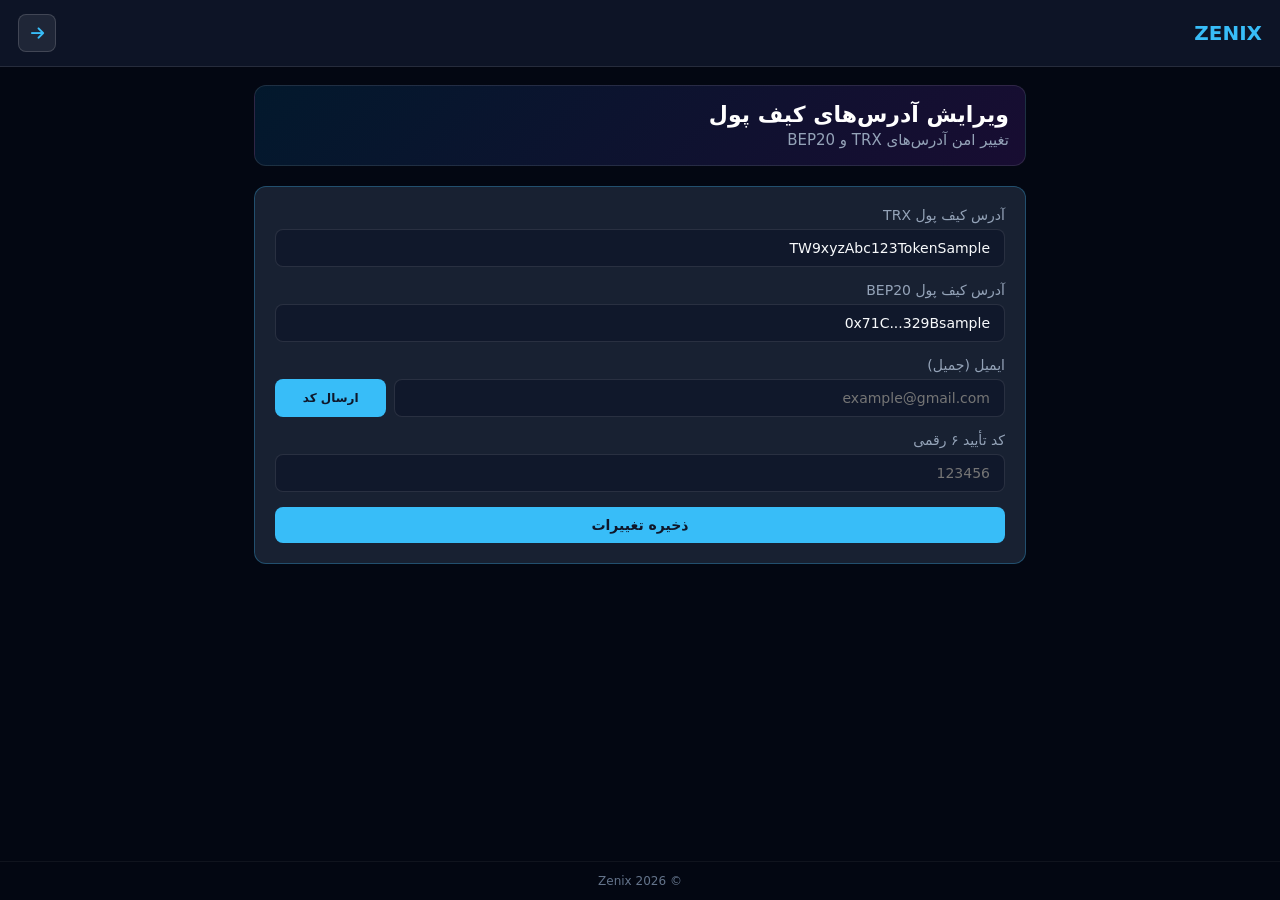
<file: edit-wallet.html>
<!DOCTYPE html>
<html lang="fa" dir="rtl">
<head>
<meta charset="UTF-8"><meta name="viewport" content="width=device-width,initial-scale=1.0">
<title>Zenix - ویرایش کیف پول</title>
<link rel="stylesheet" href="https://cdnjs.cloudflare.com/ajax/libs/font-awesome/6.4.0/css/all.min.css">
<link rel="stylesheet" href="style.css">
<style>
.card{background:rgba(30,41,59,0.8);border:1px solid rgba(56,189,248,0.3);border-radius:12px;padding:20px;margin-top:20px;}.fg{margin-bottom:15px;}.fl{display:block;font-size:14px;color:#94a3b8;margin-bottom:6px;}.fi{width:100%;padding:10px 14px;background:rgba(15,23,42,0.8);border:1px solid rgba(255,255,255,0.1);border-radius:8px;color:#f8fafc;font-size:14px;outline:none;}.fi:focus{border-color:#38bdf8;}.fi.error{border-color:#ef4444!important;}.err-msg{color:#ef4444;font-size:12px;margin-top:4px;display:none;}.success-msg{color:#22c55e;font-size:13px;margin-top:10px;display:none;text-align:center;font-weight:bold;}.bs{display:block;width:100%;background:#38bdf8;color:#0f172a;border:none;padding:10px;font-weight:bold;border-radius:8px;cursor:pointer;font-size:14px;text-align:center;}.bs:hover{background:#0ea5e9;}
</style>
</head>
<body>
<header>
<div class="logo"><h2>ZENIX</h2></div>
<div class="hr">
<a href="profile.html" class="lb"><i class="fas fa-arrow-right"></i></a>
</div>
</header>
<div class="c">
<div class="wel"><div><h1 style="font-size:22px;">ویرایش آدرس‌های کیف پول</h1><p style="font-size:15px;">تغییر امن آدرس‌های TRX و BEP20</p></div></div>
<div class="card">
<div class="fg"><label class="fl">آدرس کیف پول TRX</label><input type="text" class="fi" id="trx-in" value="TW9xyzAbc123TokenSample" placeholder="T..."><div class="err-msg" id="trx-err">آدرس TRX نامعتبر است</div></div>
<div class="fg"><label class="fl">آدرس کیف پول BEP20</label><input type="text" class="fi" id="bep-in" value="0x71C...329Bsample" placeholder="0x..."><div class="err-msg" id="bep-err">آدرس BEP20 نامعتبر است</div></div>
<div class="fg"><label class="fl">ایمیل (جمیل)</label>
<div style="display:flex;gap:8px;"><input type="email" class="fi" id="wal-email" placeholder="example@gmail.com"><button type="button" class="bs" style="width:130px;font-size:12px;white-space:nowrap;">ارسال کد</button></div>
<div class="err-msg" id="wal-email-err">ایمیل نامعتبر است</div></div>
<div class="fg"><label class="fl">کد تأیید ۶ رقمی</label><input type="text" class="fi" id="wal-code" maxlength="6" placeholder="123456"><div class="err-msg" id="wal-code-err">کد تأیید ۶ رقمی را وارد کنید</div></div>
<button type="button" class="bs" onclick="saveWalletForm(this)">ذخیره تغییرات</button>
<div class="success-msg" id="wallet-success">آدرس‌های کیف پول با موفقیت بروز شدند</div>
</div></div>
<footer><p>&copy; 2026 Zenix</p></footer>
<script src="script.js"></script>
<script>
function saveWalletForm(btn){const bd=btn.closest('.card'),trx=bd.querySelector('#trx-in'),bep=bd.querySelector('#bep-in'),email=bd.querySelector('#wal-email'),code=bd.querySelector('#wal-code'),success=bd.querySelector('#wallet-success');let err=false;if(!trx.value.trim()){trx.classList.add('error');bd.querySelector('#trx-err').style.display='block';err=true;}else{trx.classList.remove('error');bd.querySelector('#trx-err').style.display='none';}if(!bep.value.trim()){bep.classList.add('error');bd.querySelector('#bep-err').style.display='block';err=true;}else{bep.classList.remove('error');bd.querySelector('#bep-err').style.display='none';}if(!email.value.includes('@')){email.classList.add('error');bd.querySelector('#wal-email-err').style.display='block';err=true;}else{email.classList.remove('error');bd.querySelector('#wal-email-err').style.display='none';}if(code.value.length<6){code.classList.add('error');bd.querySelector('#wal-code-err').style.display='block';err=true;}else{code.classList.remove('error');bd.querySelector('#wal-code-err').style.display='none';}if(!err){success.style.display='block';setTimeout(()=>success.style.display='none',3000);}}
</script>
</body>
</html>
</file>
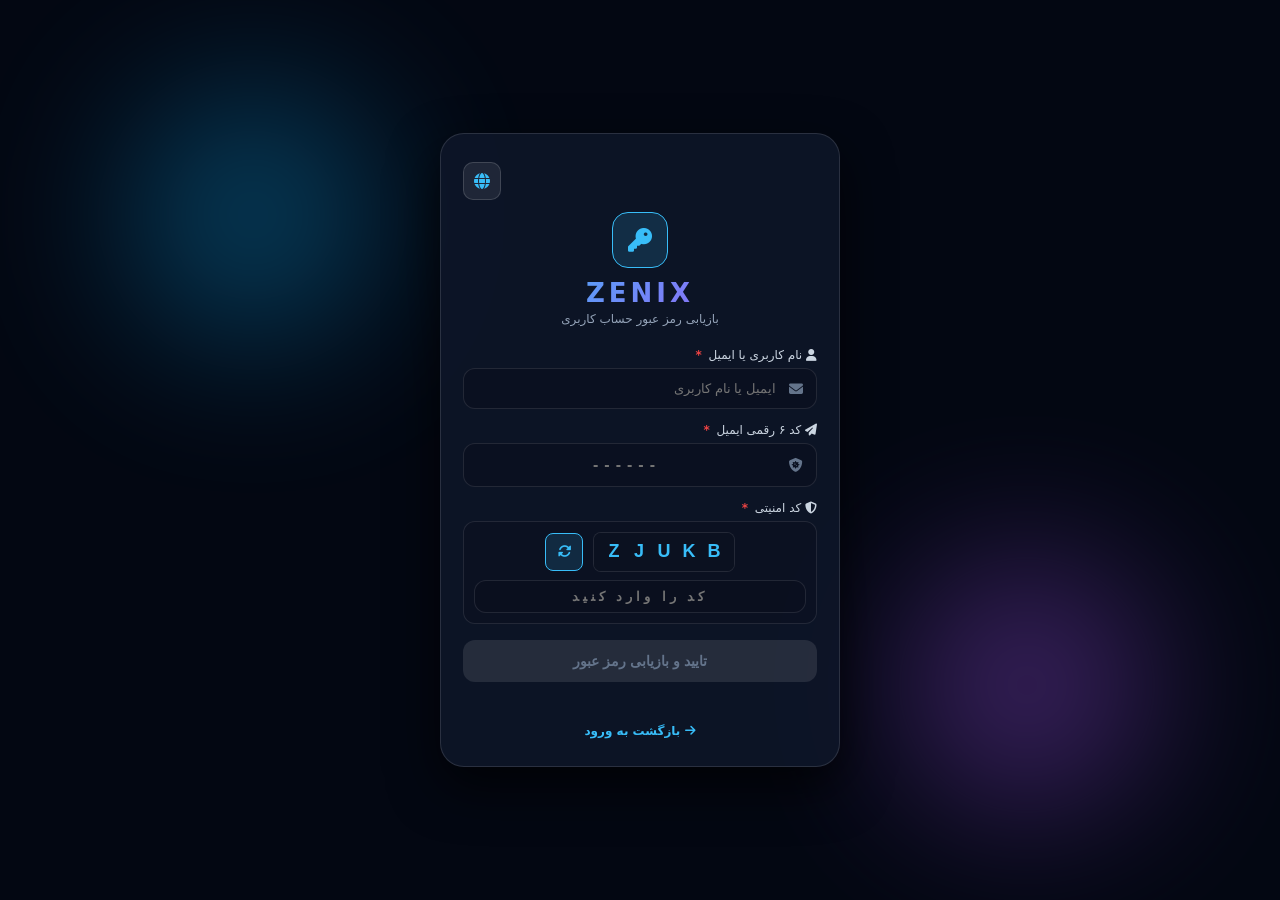
<file: forgot-password.html>
<!DOCTYPE html><html lang="fa" dir="rtl"><head><meta charset="UTF-8"><meta name="viewport" content="width=device-width,initial-scale=1.0"><title>Zenix - Reset Password</title><link rel="stylesheet" href="https://cdnjs.cloudflare.com/ajax/libs/font-awesome/6.4.0/css/all.min.css"><style>*{box-sizing:border-box;margin:0;padding:0}body{font-family:system-ui,-apple-system,BlinkMacSystemFont,Tahoma,sans-serif;background-color:#030712;min-height:100vh;display:flex;justify-content:center;align-items:center;color:#f8fafc;padding:15px;position:relative;overflow-x:hidden}.glow-1,.glow-2{position:absolute;border-radius:50%;filter:blur(80px);opacity:.35;pointer-events:none}.glow-1{width:250px;height:250px;background:#0ea5e9;top:10%;left:10%}.glow-2{width:250px;height:250px;background:#a855f7;bottom:10%;right:10%}.auth-card{width:100%;max-width:400px;background:rgba(15,23,42,.85);border:1px solid rgba(255,255,255,.12);border-radius:24px;padding:28px 22px;box-shadow:0 20px 50px rgba(0,0,0,.7);position:relative;z-index:10}.lang-box{position:relative;display:flex;justify-content:flex-end;margin-bottom:12px}.lang-btn{background:rgba(255,255,255,.08);color:#38bdf8;border:1px solid rgba(255,255,255,.15);width:38px;height:38px;border-radius:10px;cursor:pointer;font-size:16px;display:flex;align-items:center;justify-content:center;transition:.2s}.lang-btn:hover{background:rgba(56,189,248,.2)}.lang-menu{display:none;position:absolute;top:45px;z-index:9999;background:#0f172a;border:1px solid rgba(255,255,255,.2);border-radius:12px;width:150px;max-height:220px;overflow-y:auto;padding:6px;box-shadow:0 10px 30px rgba(0,0,0,.8)}html[dir="rtl"] .lang-menu{left:0}html[dir="ltr"] .lang-menu{right:0}.lang-menu.show{display:block!important}.lang-item{padding:8px 10px;font-size:13px;color:#cbd5e1;cursor:pointer;border-radius:6px;transition:.2s}.lang-item:hover{background:rgba(56,189,248,.2);color:#38bdf8}.logo{text-align:center;margin-bottom:22px}.logo-icon{width:56px;height:56px;margin:0 auto 10px;background:rgba(56,189,248,.15);border:1px solid #38bdf8;border-radius:16px;display:flex;align-items:center;justify-content:center;font-size:24px;color:#38bdf8}.logo h2{font-size:26px;font-weight:800;letter-spacing:4px;background:linear-gradient(135deg,#38bdf8,#a855f7);-webkit-background-clip:text;-webkit-text-fill-color:transparent}.logo p{color:#94a3b8;font-size:12px;margin-top:4px}.group{margin-bottom:14px}.group label{display:block;margin-bottom:6px;font-size:12px;color:#cbd5e1}.req{color:#ef4444;font-weight:700;margin-inline-start:3px}.wrap{position:relative;display:flex;align-items:center}.wrap i.f-icon{position:absolute;color:#64748b;font-size:14px}html[dir="rtl"] .wrap i.f-icon{right:14px}html[dir="ltr"] .wrap i.f-icon{left:14px}.group input{width:100%;padding:12px 14px;background:rgba(10,15,30,.7);border:1px solid rgba(255,255,255,.1);border-radius:12px;color:#fff;font-size:13px;outline:0}html[dir="rtl"] .group input{padding-right:40px}html[dir="ltr"] .group input{padding-left:40px}.group input:focus{border-color:#38bdf8;box-shadow:0 0 10px rgba(56,189,248,.2)}.cap-box{background:rgba(10,15,30,.5);border:1px solid rgba(255,255,255,.1);border-radius:12px;padding:10px;margin-bottom:16px}.cap-row{display:flex;align-items:center;justify-content:center;gap:10px;margin-bottom:8px}#c-canvas{border-radius:8px;background:#0b1120;border:1px solid rgba(255,255,255,.1);cursor:pointer}.ref-btn{background:rgba(56,189,248,.15);border:1px solid #38bdf8;border-radius:8px;color:#38bdf8;width:38px;height:38px;cursor:pointer;display:flex;align-items:center;justify-content:center}.cap-input{text-align:center;letter-spacing:4px;font-weight:700;padding:8px!important}.otp-input{text-align:center;letter-spacing:6px;font-size:16px!important;font-weight:800;color:#38bdf8!important}.btn{width:100%;padding:13px;background:linear-gradient(135deg,#0284c7,#9333ea);color:#fff;border:none;border-radius:12px;font-size:14px;font-weight:700;cursor:pointer;transition:all .3s ease}.btn:disabled{background:rgba(255,255,255,.1);color:#64748b;cursor:not-allowed;box-shadow:none}.footer{text-align:center;margin-top:16px;font-size:12px;color:#94a3b8}.footer a{color:#38bdf8;text-decoration:none;font-weight:700}#msg{margin-top:10px;font-size:12px;text-align:center;font-weight:700;padding:8px;border-radius:8px}.err{color:#ef4444;background:rgba(239,68,68,.1)}.succ{color:#22c55e;background:rgba(34,197,94,.1)}</style></head><body><div class="glow-1"></div><div class="glow-2"></div><div class="auth-card"><div class="lang-box"><button type="button" class="lang-btn" id="lang-btn"><i class="fas fa-globe"></i></button><div class="lang-menu" id="lang-menu"><div class="lang-item" data-lang="fa">فارسی</div><div class="lang-item" data-lang="en">English</div><div class="lang-item" data-lang="ar">العربية</div><div class="lang-item" data-lang="tr">Türkçe</div><div class="lang-item" data-lang="ru">Русский</div><div class="lang-item" data-lang="es">Español</div><div class="lang-item" data-lang="fr">Français</div><div class="lang-item" data-lang="de">Deutsch</div></div></div><div class="logo"><div class="logo-icon"><i class="fas fa-key"></i></div><h2>ZENIX</h2><p id="t-wel">بازیابی رمز عبور حساب کاربری</p></div><form id="form"><div class="group"><label id="l-user"><i class="fas fa-user"></i> نام کاربری یا ایمیل <span class="req">*</span></label><div class="wrap"><i class="fas fa-envelope f-icon"></i><input type="text" id="user" placeholder="ایمیل یا نام کاربری" required></div></div><div class="group"><label id="l-otp"><i class="fas fa-paper-plane"></i> کد ۶ رقمی ایمیل <span class="req">*</span></label><div class="wrap"><i class="fas fa-shield-virus f-icon"></i><input type="text" id="otp-in" class="otp-input" placeholder="------" maxlength="6" required></div></div><div class="group"><label id="l-cap"><i class="fas fa-shield-alt"></i> کد امنیتی <span class="req">*</span></label><div class="cap-box"><div class="cap-row"><canvas id="c-canvas" width="140" height="38"></canvas><button type="button" class="ref-btn" id="ref-btn"><i class="fas fa-sync-alt"></i></button></div><input type="text" id="cap-in" class="cap-input" placeholder="کد را وارد کنید" maxlength="5" required></div></div><button type="submit" id="t-btn" class="btn" disabled>تایید و بازیابی رمز عبور</button><div id="msg"></div></form><div class="footer"><p><a href="index.html" id="t-back"><i class="fas fa-arrow-right"></i> بازگشت به ورود</a></p></div></div><script>const langData={fa:{dir:'rtl',wel:'بازیابی رمز عبور حساب کاربری',user:'نام کاربری یا ایمیل',userP:'ایمیل یا نام کاربری',otp:'کد ۶ رقمی ایمیل',cap:'کد امنیتی',capP:'کد را وارد کنید',btn:'تایید و بازیابی رمز عبور',back:'بازگشت به ورود',errCap:'کد امنیتی اشتباه است!',succ:'تایید شد! در حال انتقال...'},en:{dir:'ltr',wel:'Reset Account Password',user:'Username or Email',userP:'Email or Username',otp:'6-Digit Email Code',cap:'Security Code',capP:'Enter code',btn:'Confirm & Reset Password',back:'Back to Login',errCap:'Invalid security code!',succ:'Verified! Redirecting...'},ar:{dir:'rtl',wel:'استعادة كلمة المرور',user:'اسم المستخدم أو البريد',userP:'البريد أو اسم المستخدم',otp:'رمز البريد 6 أرقام',cap:'رمز التحقق',capP:'أدخل الرمز',btn:'تأكيد واستعادة كلمة المرور',back:'العودة لتسجيل الدخول',errCap:'رمز التحقق غير صحيح!',succ:'تم التحقق! جاري التوجيه...'},tr:{dir:'ltr',wel:'Şifre Sıfırlama',user:'Kullanıcı Adı veya E-posta',userP:'E-posta veya Kullanıcı Adı',otp:'6 Haneli E-posta Kodu',cap:'Güvenlik Kodu',capP:'Kodu girin',btn:'Onayla ve Şifreyi Sıfırla',back:'Giriş Sayfasına Dön',errCap:'Geçersiz güvenlik kodu!',succ:'Doğrulandı! Yönlendiriliyorsunuz...'},ru:{dir:'ltr',wel:'Сброс пароля',user:'Имя пользователя или Email',userP:'Email или имя пользователя',otp:'6-значный код из Email',cap:'Защитный код',capP:'Введите код',btn:'Подтвердить и сбросить пароль',back:'Назад ко входу',errCap:'Неверный защитный код!',succ:'Подтверждено! Перенаправление...'},es:{dir:'ltr',wel:'Restablecer contraseña',user:'Usuario o correo electrónico',userP:'Correo o usuario',otp:'Código de 6 dígitos del correo',cap:'Código de seguridad',capP:'Ingrese el código',btn:'Confirmar y restablecer',back:'Volver al inicio de sesión',errCap:'¡Código de seguridad inválido!',succ:'¡Verificado! Redirigiendo...'},fr:{dir:'ltr',wel:'Réinitialiser le mot de passe',user:'Nom d\'utilisateur ou E-mail',userP:'E-mail ou nom d\'utilisateur',otp:'Code e-mail à 6 chiffres',cap:'Code de sécurité',capP:'Entrez le code',btn:'Confirmer et réinitialiser',back:'Retour à la connexion',errCap:'Code de sécurité invalide !',succ:'Vérifié ! Redirection...'},de:{dir:'ltr',wel:'Passwort zurücksetzen',user:'Benutzername oder E-Mail',userP:'E-Mail oder Benutzername',otp:'6-stelliger E-Mail-Code',cap:'Sicherheitscode',capP:'Code eingeben',btn:'Bestätigen & Zurücksetzen',back:'Zurück zur Anmeldung',errCap:'Ungültiger Sicherheitscode!',succ:'Bestätigt! Weiterleitung...'}};let currentLang=localStorage.getItem('zenix_lang')||'fa',code='';const langBtn=document.getElementById('lang-btn'),langMenu=document.getElementById('lang-menu'),cv=document.getElementById('c-canvas'),capIn=document.getElementById('cap-in'),otpIn=document.getElementById('otp-in'),userIn=document.getElementById('user'),submitBtn=document.getElementById('t-btn'),msg=document.getElementById('msg'),form=document.getElementById('form');langBtn.onclick=e=>{e.stopPropagation();langMenu.classList.toggle('show')};document.onclick=()=>langMenu.classList.remove('show');function setLang(l){currentLang=l;localStorage.setItem('zenix_lang',l);const t=langData[l];document.documentElement.setAttribute('dir',t.dir);document.documentElement.setAttribute('lang',l);document.getElementById('t-wel').textContent=t.wel;document.getElementById('l-user').innerHTML=`<i class="fas fa-user"></i> ${t.user} <span class="req">*</span>`;userIn.placeholder=t.userP;document.getElementById('l-otp').innerHTML=`<i class="fas fa-paper-plane"></i> ${t.otp} <span class="req">*</span>`;document.getElementById('l-cap').innerHTML=`<i class="fas fa-shield-alt"></i> ${t.cap} <span class="req">*</span>`;capIn.placeholder=t.capP;submitBtn.textContent=t.btn;const arrowIcon=t.dir==='rtl'?'fa-arrow-right':'fa-arrow-left';document.getElementById('t-back').innerHTML=`<i class="fas ${arrowIcon}"></i> ${t.back}`}document.querySelectorAll('.lang-item').forEach(i=>i.onclick=()=>setLang(i.dataset.lang));function checkInputs(){submitBtn.disabled=!(userIn.value.trim()&&otpIn.value.length===6&&capIn.value.length===5)}[userIn,otpIn,capIn].forEach(i=>i.addEventListener('input',checkInputs));function drawCap(){if(!cv)return;const ctx=cv.getContext('2d');code='';const chars='23456789ABCDEFGHJKLMNPQRSTUVWXYZ';for(let i=0;i<5;i++)code+=chars.charAt(Math.floor(Math.random()*chars.length));ctx.fillStyle='#0b1120';ctx.fillRect(0,0,cv.width,cv.height);ctx.font='bold 18px Arial';ctx.fillStyle='#38bdf8';ctx.textAlign='center';ctx.textBaseline='middle';for(let i=0;i<5;i++)ctx.fillText(code[i],20+(i*25),cv.height/2)}document.getElementById('ref-btn').onclick=()=>{capIn.value='';drawCap();checkInputs()};cv.onclick=()=>{drawCap();checkInputs()};form.onsubmit=e=>{e.preventDefault();const t=langData[currentLang];if(capIn.value.toUpperCase()!==code){msg.textContent=t.errCap;msg.className='err';capIn.value='';drawCap();checkInputs();return}msg.textContent=t.succ;msg.className='succ';setTimeout(()=>window.location.href='reset-password.html',1500)};setLang(currentLang);drawCap();</script></body></html>
</file>
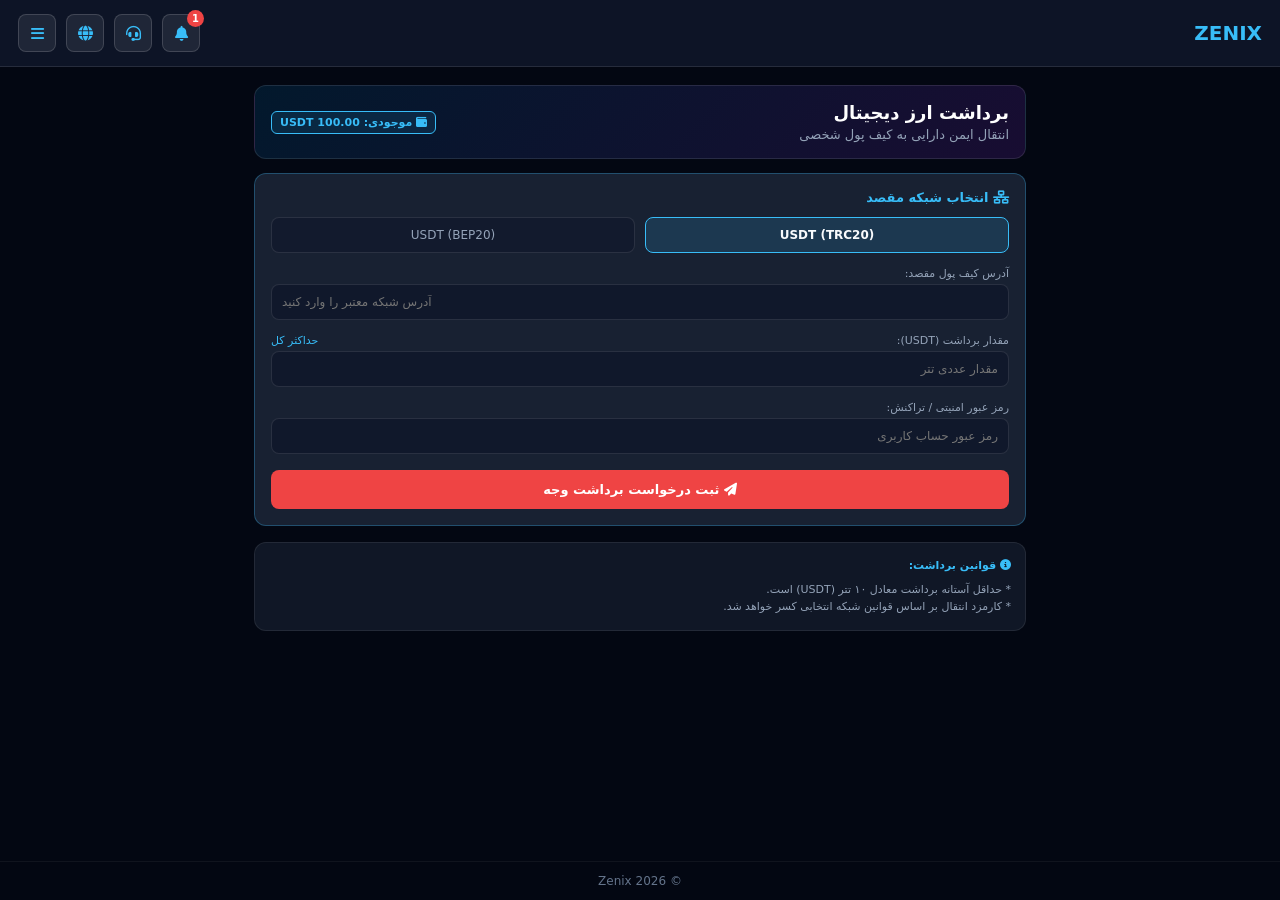
<file: receive.html>
<!DOCTYPE html>
<html lang="fa" dir="rtl">
<head>
<meta charset="UTF-8"><meta name="viewport" content="width=device-width,initial-scale=1.0">
<title>Zenix - برداشت وجه</title>
<link rel="stylesheet" href="https://cdnjs.cloudflare.com/ajax/libs/font-awesome/6.4.0/css/all.min.css">
<link rel="stylesheet" href="style.css">
</head>
<body>
<header>
<div class="logo"><h2>ZENIX</h2></div>
<div class="hr">
<div class="wrap"><button type="button" class="lb" id="bell-btn"><i class="fas fa-bell"></i><span class="badge">1</span></button>
<div class="menu" id="bell-menu">
<div style="padding:6px 10px;font-size:11px;color:#38bdf8;border-bottom:1px solid rgba(255,255,255,.1);font-weight:bold;" data-i18n="adminMsg">پیام مدیریت</div>
<div style="padding:8px 10px;font-size:11px;color:#cbd5e1;" data-i18n="welcomeText">به پلتفرم زنیکس خوش آمدید.</div>
</div></div>
<a href="support.html" class="lb"><i class="fas fa-headset"></i></a>
<div class="wrap"><button type="button" class="lb" id="lang-btn"><i class="fas fa-globe"></i></button>
<div class="menu" id="lang-menu">
<div class="mi" data-lang="fa">فارسی</div><div class="mi" data-lang="en">English</div><div class="mi" data-lang="ar">العربية</div><div class="mi" data-lang="tr">Türkçe</div>
</div></div>
<div class="wrap"><button type="button" class="lb" id="menu-btn"><i class="fas fa-bars"></i></button>
<div class="menu" id="nav-menu">
<a href="dashboard.html" class="mi"><i class="fas fa-home"></i><span data-i18n="home">صفحه اصلی</span></a>
<a href="quantification.html" class="mi"><i class="fas fa-robot"></i><span data-i18n="quantification">کوانتیفیکیشن</span></a>
<a href="deposit.html" class="mi"><i class="fas fa-arrow-up-right-dots"></i><span data-i18n="deposit">واریز</span></a>
<a href="receive.html" class="mi" style="color:#38bdf8;"><i class="fas fa-arrow-down-left-and-arrow-up-right-to-center"></i><span data-i18n="receive">برداشت</span></a>
<a href="transactions.html" class="mi"><i class="fas fa-history"></i><span data-i18n="transactions">تراکنش</span></a>
<a href="profile.html" class="mi"><i class="fas fa-user-cog"></i><span data-i18n="profile">پروفایل</span></a>
<a href="support.html" class="mi"><i class="fas fa-headset"></i><span data-i18n="support">پشتیبانی</span></a>
<a href="login.html" class="mi" style="color:#ef4444;"><i class="fas fa-sign-out-alt"></i><span data-i18n="logout">خروج</span></a>
</div></div></div>
</header>
<div class="c">
<div class="wel">
<div><h1 data-i18n="receiveTitle">برداشت ارز دیجیتال</h1><p data-i18n="receiveSub">انتقال ایمن دارایی به کیف پول شخصی</p></div>
<div style="font-size:11px;background:rgba(56,189,248,.1);border:1px solid #38bdf8;padding:4px 8px;border-radius:6px;color:#38bdf8;font-weight:600;"><i class="fas fa-wallet"></i> موجودی: <span id="user-balance">100.00</span> USDT</div>
</div>
<div style="background:rgba(30,41,59,0.8);border:1px solid rgba(56,189,248,0.3);border-radius:12px;padding:16px;margin-top:12px;">
<div id="status-box" style="display:none;padding:10px;border-radius:8px;font-size:11px;margin-bottom:12px;text-align:center;font-weight:600;"></div>
<div style="font-size:13px;color:#38bdf8;font-weight:bold;margin-bottom:12px;"><i class="fas fa-network-wired"></i> انتخاب شبکه مقصد</div>
<div style="display:flex;gap:10px;margin-bottom:14px;">
<div id="net-trc20" onclick="setNetwork('TRC20')" style="flex:1;background:rgba(56,189,248,0.15);border:1px solid #38bdf8;padding:10px;border-radius:8px;text-align:center;font-size:12px;color:#f8fafc;font-weight:bold;cursor:pointer;">USDT (TRC20)</div>
<div id="net-bep20" onclick="setNetwork('BEP20')" style="flex:1;background:rgba(15,23,42,0.6);border:1px solid rgba(255,255,255,0.1);padding:10px;border-radius:8px;text-align:center;font-size:12px;color:#94a3b8;cursor:pointer;">USDT (BEP20)</div>
</div>
<div style="margin-bottom:14px;">
<label style="font-size:11px;color:#94a3b8;display:block;margin-bottom:4px;">آدرس کیف پول مقصد:</label>
<input type="text" id="withdraw-address" placeholder="آدرس شبکه معتبر را وارد کنید" style="width:100%;background:rgba(15,23,42,0.8);border:1px solid rgba(255,255,255,0.1);border-radius:8px;color:#f8fafc;padding:10px;font-size:12px;outline:none;box-sizing:border-box;direction:ltr;text-align:left;">
</div>
<div style="margin-bottom:14px;">
<div style="display:flex;justify-content:space-between;margin-bottom:4px;font-size:11px;color:#94a3b8;">
<span>مقدار برداشت (USDT):</span>
<span style="color:#38bdf8;cursor:pointer;" onclick="setMaxAmount()">حداکثر کل</span>
</div>
<input type="number" id="withdraw-amount" placeholder="مقدار عددی تتر" style="width:100%;background:rgba(15,23,42,0.8);border:1px solid rgba(255,255,255,0.1);border-radius:8px;color:#f8fafc;padding:10px;font-size:12px;outline:none;box-sizing:border-box;">
</div>
<div style="margin-bottom:16px;">
<label style="font-size:11px;color:#94a3b8;display:block;margin-bottom:4px;">رمز عبور امنیتی / تراکنش:</label>
<input type="password" id="withdraw-pass" placeholder="رمز عبور حساب کاربری" style="width:100%;background:rgba(15,23,42,0.8);border:1px solid rgba(255,255,255,0.1);border-radius:8px;color:#f8fafc;padding:10px;font-size:12px;outline:none;box-sizing:border-box;">
</div>
<button type="button" onclick="submitWithdraw()" style="width:100%;background:#ef4444;color:#fff;border:none;padding:12px;border-radius:8px;font-weight:bold;cursor:pointer;font-size:13px;"><i class="fas fa-paper-plane"></i> ثبت درخواست برداشت وجه</button>
</div>
<div style="margin-top:16px;background:rgba(30,41,59,0.5);border:1px solid rgba(255,255,255,0.08);border-radius:12px;padding:14px;font-size:11px;color:#94a3b8;line-height:1.6;">
<div style="color:#38bdf8;font-weight:bold;margin-bottom:6px;"><i class="fas fa-info-circle"></i> قوانین برداشت:</div>
* حداقل آستانه برداشت معادل ۱۰ تتر (USDT) است.<br>
* کارمزد انتقال بر اساس قوانین شبکه انتخابی کسر خواهد شد.
</div>
</div>
<footer><p>&copy; 2026 Zenix</p></footer>
<script src="script.js"></script>
<script>
let currentNetwork='TRC20';
function showMsg(text,isErr){
const box=document.getElementById('status-box');
box.style.display='block';
box.style.background=isErr?'rgba(239,68,68,0.15)':'rgba(34,197,94,0.15)';
box.style.border=isErr?'1px solid #ef4444':'1px solid #22c55e';
box.style.color=isErr?'#ef4444':'#22c55e';
box.innerHTML=text;
}
function setNetwork(net){
currentNetwork=net;
const trc=document.getElementById('net-trc20'),bep=document.getElementById('net-bep20');
if(net==='TRC20'){trc.style.background='rgba(56,189,248,0.15)';trc.style.borderColor='#38bdf8';trc.style.color='#f8fafc';bep.style.background='rgba(15,23,42,0.6)';bep.style.borderColor='rgba(255,255,255,0.1)';bep.style.color='#94a3b8';}
else{bep.style.background='rgba(56,189,248,0.15)';bep.style.borderColor='#38bdf8';bep.style.color='#f8fafc';trc.style.background='rgba(15,23,42,0.6)';trc.style.borderColor='rgba(255,255,255,0.1)';trc.style.color='#94a3b8';}
}
function loadBalance(){
const bal=parseFloat(localStorage.getItem('zenix_balance')||'100');
document.getElementById('user-balance').textContent=bal.toFixed(2);
}
function setMaxAmount(){
const bal=parseFloat(localStorage.getItem('zenix_balance')||'100');
document.getElementById('withdraw-amount').value=bal;
}
function submitWithdraw(){
const addr=document.getElementById('withdraw-address').value.trim();
const amt=parseFloat(document.getElementById('withdraw-amount').value);
const pass=document.getElementById('withdraw-pass').value;
let bal=parseFloat(localStorage.getItem('zenix_balance')||'100');

if(!addr||addr.length<10){showMsg("⚠️ خطا: لطفاً یک آدرس معتبر و صحیح برای کیف پول مقصد وارد نمایید.", true);return;}
if(!amt||amt<=0){showMsg("⚠️ خطا: مقدار عددی برداشت وارد نشده یا نامعتبر است.", true);return;}
if(amt<10){showMsg("⚠️ خطا: حداقل مبلغ قابل برداشت ۱۰ تتر (USDT) می‌باشد.", true);return;}
if(amt>bal){showMsg("⚠️ خطا: موجودی حساب شما برای انجام این تراکنش کافی نمی‌باشد.", true);return;}
if(!pass){showMsg("⚠️ خطا: ورود رمز عبور امنیتی برای تایید برداشت الزامی است.", true);return;}

bal-=amt;
localStorage.setItem('zenix_balance',bal);
loadBalance();
document.getElementById('withdraw-address').value='';
document.getElementById('withdraw-amount').value='';
document.getElementById('withdraw-pass').value='';
showMsg(`🎉 درخواست برداشت مبلغ ${amt} USDT با موفقیت ثبت شد و در صف اتوماتیک قرار گرفت.`, false);
}
window.onload=loadBalance;
</script>
</body>
</html>
</file>
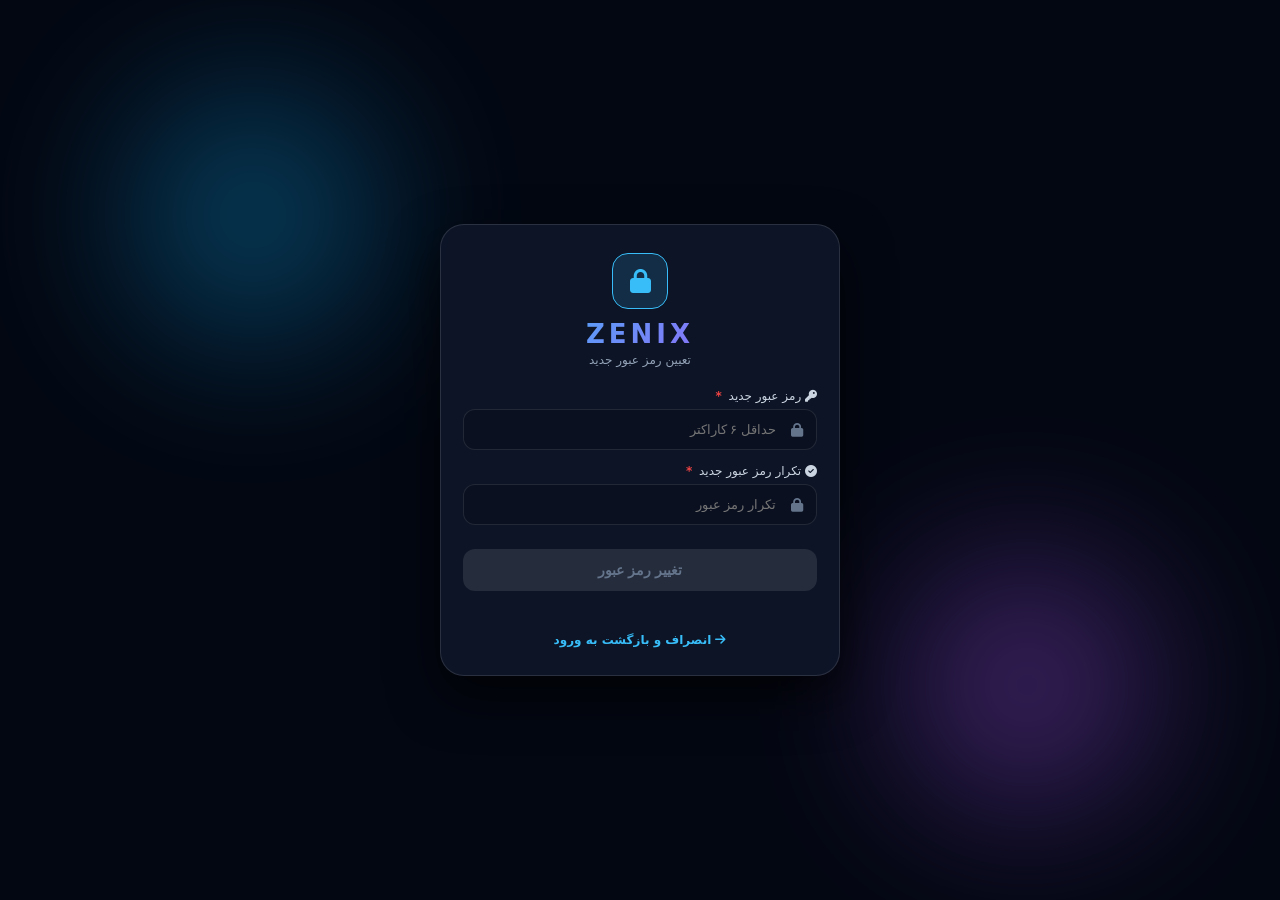
<file: reset-password.html>
<!DOCTYPE html><html lang="fa" dir="rtl"><head><meta charset="UTF-8"><meta name="viewport" content="width=device-width,initial-scale=1.0"><title>Zenix - New Password</title><link rel="stylesheet" href="https://cdnjs.cloudflare.com/ajax/libs/font-awesome/6.4.0/css/all.min.css"><style>*{box-sizing:border-box;margin:0;padding:0}body{font-family:system-ui,-apple-system,BlinkMacSystemFont,Tahoma,sans-serif;background-color:#030712;min-height:100vh;display:flex;justify-content:center;align-items:center;color:#f8fafc;padding:15px;position:relative;overflow-x:hidden}.glow-1,.glow-2{position:absolute;border-radius:50%;filter:blur(80px);opacity:.35;pointer-events:none}.glow-1{width:250px;height:250px;background:#0ea5e9;top:10%;left:10%}.glow-2{width:250px;height:250px;background:#a855f7;bottom:10%;right:10%}.auth-card{width:100%;max-width:400px;background:rgba(15,23,42,.85);border:1px solid rgba(255,255,255,.12);border-radius:24px;padding:28px 22px;box-shadow:0 20px 50px rgba(0,0,0,.7);position:relative;z-index:10}.logo{text-align:center;margin-bottom:22px}.logo-icon{width:56px;height:56px;margin:0 auto 10px;background:rgba(56,189,248,.15);border:1px solid #38bdf8;border-radius:16px;display:flex;align-items:center;justify-content:center;font-size:24px;color:#38bdf8}.logo h2{font-size:26px;font-weight:800;letter-spacing:4px;background:linear-gradient(135deg,#38bdf8,#a855f7);-webkit-background-clip:text;-webkit-text-fill-color:transparent}.logo p{color:#94a3b8;font-size:12px;margin-top:4px}.group{margin-bottom:14px}.group label{display:block;margin-bottom:6px;font-size:12px;color:#cbd5e1}.req{color:#ef4444;font-weight:700;margin-inline-start:3px}.wrap{position:relative;display:flex;align-items:center}.wrap i.f-icon{position:absolute;color:#64748b;font-size:14px}html[dir="rtl"] .wrap i.f-icon{right:14px}html[dir="ltr"] .wrap i.f-icon{left:14px}.group input{width:100%;padding:12px 14px;background:rgba(10,15,30,.7);border:1px solid rgba(255,255,255,.1);border-radius:12px;color:#fff;font-size:13px;outline:0}html[dir="rtl"] .group input{padding-right:40px}html[dir="ltr"] .group input{padding-left:40px}.group input:focus{border-color:#38bdf8;box-shadow:0 0 10px rgba(56,189,248,.2)}.btn{width:100%;padding:13px;background:linear-gradient(135deg,#0284c7,#9333ea);color:#fff;border:none;border-radius:12px;font-size:14px;font-weight:700;cursor:pointer;transition:all .3s ease;margin-top:10px}.btn:disabled{background:rgba(255,255,255,.1);color:#64748b;cursor:not-allowed;box-shadow:none}.footer{text-align:center;margin-top:16px;font-size:12px;color:#94a3b8}.footer a{color:#38bdf8;text-decoration:none;font-weight:700}#msg{margin-top:10px;font-size:12px;text-align:center;font-weight:700;padding:8px;border-radius:8px}.err{color:#ef4444;background:rgba(239,68,68,.1)}.succ{color:#22c55e;background:rgba(34,197,94,.1)}</style></head><body><div class="glow-1"></div><div class="glow-2"></div><div class="auth-card"><div class="logo"><div class="logo-icon"><i class="fas fa-lock"></i></div><h2>ZENIX</h2><p>تعیین رمز عبور جدید</p></div><form id="form"><div class="group"><label><i class="fas fa-key"></i> رمز عبور جدید <span class="req">*</span></label><div class="wrap"><i class="fas fa-lock f-icon"></i><input type="password" id="pass1" placeholder="حداقل ۶ کاراکتر" required></div></div><div class="group"><label><i class="fas fa-check-circle"></i> تکرار رمز عبور جدید <span class="req">*</span></label><div class="wrap"><i class="fas fa-lock f-icon"></i><input type="password" id="pass2" placeholder="تکرار رمز عبور" required></div></div><button type="submit" id="t-btn" class="btn" disabled>تغییر رمز عبور</button><div id="msg"></div></form><div class="footer"><p><a href="login.html"><i class="fas fa-arrow-right"></i> انصراف و بازگشت به ورود</a></p></div></div><script>const p1=document.getElementById('pass1'),p2=document.getElementById('pass2'),btn=document.getElementById('t-btn'),msg=document.getElementById('msg'),form=document.getElementById('form');function check(){btn.disabled=!(p1.value.length>0&&p2.value.length>0)}[p1,p2].forEach(i=>i.addEventListener('input',check));form.addEventListener('submit',e=>{e.preventDefault();if(p1.value.length<6)return msg.textContent='رمز عبور باید حداقل ۶ کاراکتر باشد.',msg.className='err';if(p1.value!==p2.value)return msg.textContent='رمز عبور و تکرار آن یکسان نیستند!',msg.className='err';msg.textContent='رمز عبور با موفقیت تغییر کرد! انتقال به ورود...';msg.className='succ';setTimeout(()=>window.location.href='login.html',2000});</script></body></html>
</file>
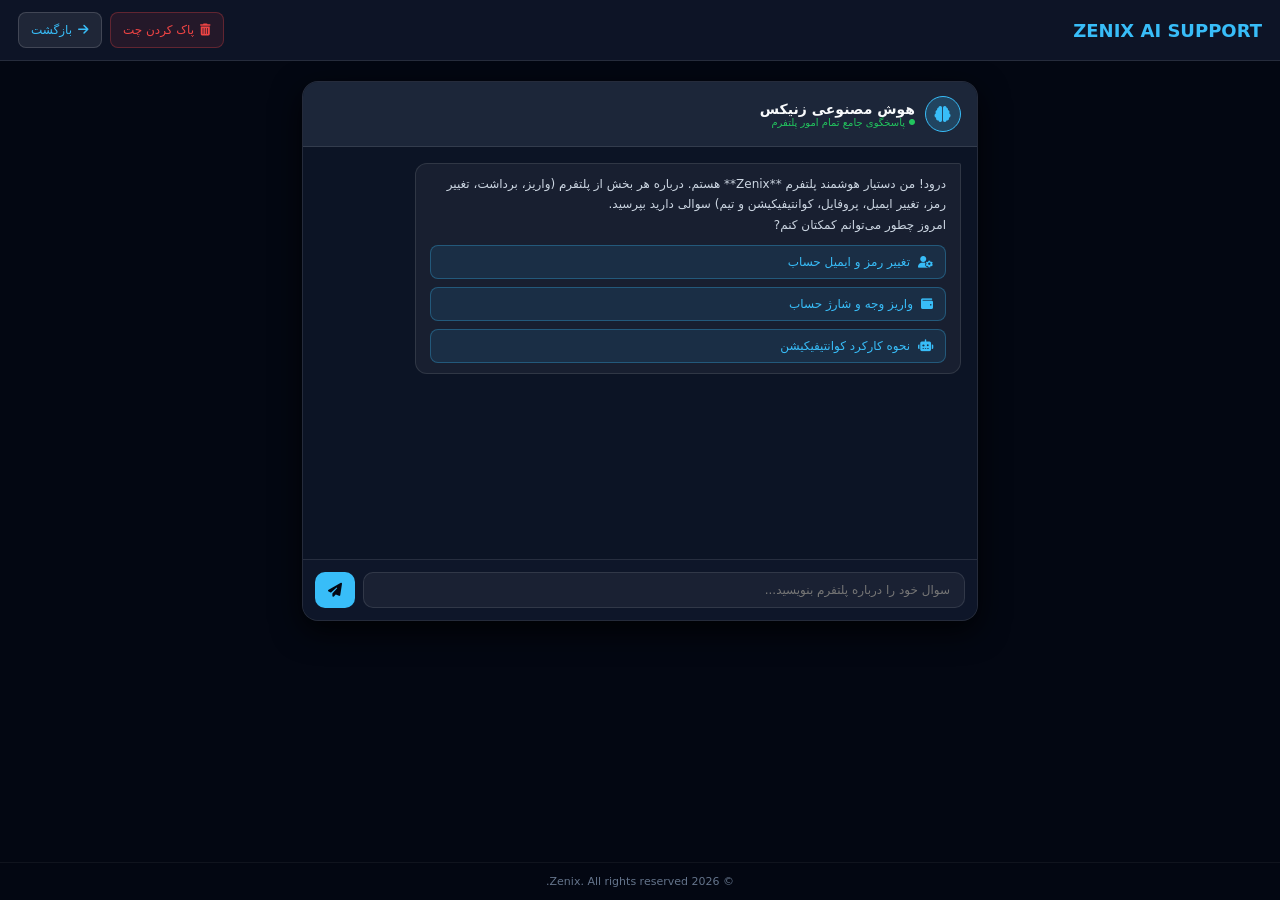
<file: support.html>
<!DOCTYPE html>
<html lang="fa" dir="rtl">
<head>
    <meta charset="UTF-8">
    <meta name="viewport" content="width=device-width, initial-scale=1.0">
    <title>Zenix - پشتیبانی هوشمند پلتفرم</title>
    <link rel="stylesheet" href="https://cdnjs.cloudflare.com/ajax/libs/font-awesome/6.4.0/css/all.min.css">
    <style>
        *{box-sizing:border-box;margin:0;padding:0;font-family:system-ui,sans-serif}
        body{background:#030712;min-height:100vh;color:#f8fafc;display:flex;flex-direction:column}
        header{background:rgba(15,23,42,.9);border-bottom:1px solid rgba(255,255,255,.1);padding:12px 18px;display:flex;justify-content:space-between;align-items:center;position:sticky;top:0;z-index:100;backdrop-filter:blur(10px)}
        .logo h2{font-size:18px;color:#38bdf8;font-weight:800}
        .header-actions{display:flex;gap:8px;align-items:center}
        .back-btn, .clear-btn{background:rgba(255,255,255,.08);border:1px solid rgba(255,255,255,.15);height:36px;padding:0 12px;border-radius:8px;cursor:pointer;display:flex;align-items:center;gap:6px;font-size:12px;color:#38bdf8;text-decoration:none}
        .clear-btn{color:#ef4444;border-color:rgba(239,68,68,.3);background:rgba(239,68,68,.1)}
        .clear-btn:hover{background:rgba(239,68,68,.2)}
        .c{max-width:700px;width:100%;margin:20px auto;padding:0 12px;flex:1;display:flex;flex-direction:column}
        .chat-box{background:rgba(15,23,42,.85);border:1px solid rgba(255,255,255,.1);border-radius:16px;display:flex;flex-direction:column;height:540px;overflow:hidden;box-shadow:0 10px 30px rgba(0,0,0,.8)}
        .chat-header{background:rgba(30,41,59,.9);padding:14px 16px;border-bottom:1px solid rgba(255,255,255,.1);display:flex;align-items:center;gap:10px}
        .chat-avatar{width:36px;height:36px;background:rgba(56,189,248,.2);border:1px solid #38bdf8;border-radius:50%;display:flex;align-items:center;justify-content:center;color:#38bdf8;font-size:16px}
        .chat-title h3{font-size:14px;color:#f8fafc}
        .chat-title p{font-size:10px;color:#22c55e;display:flex;align-items:center;gap:4px}
        .chat-body{flex:1;padding:16px;overflow-y:auto;display:flex;flex-direction:column;gap:12px}
        .msg{max-width:85%;padding:10px 14px;border-radius:12px;font-size:12px;line-height:1.7}
        .msg.bot{background:rgba(255,255,255,.05);border:1px solid rgba(255,255,255,.1);color:#cbd5e1;align-self:flex-start;border-top-right-radius:2px}
        .msg.user{background:rgba(56,189,248,.15);border:1px solid rgba(56,189,248,.3);color:#38bdf8;align-self:flex-end;border-top-left-radius:2px}
        .typing-indicator{display:flex;gap:4px;padding:4px 8px;align-items:center}
        .typing-dot{width:6px;height:6px;background:#38bdf8;border-radius:50%;animation:bounce 1.4s infinite ease-in-out both}
        .typing-dot:nth-child(1){animation-delay:-0.32s}.typing-dot:nth-child(2){animation-delay:-0.16s}
        @keyframes bounce{0%,80%,100%{transform:scale(0)}40%{transform:scale(1.0)}}
        .options-container{display:flex;flex-direction:column;gap:8px;margin-top:10px}
        .opt-btn{background:rgba(56,189,248,.1);border:1px solid rgba(56,189,248,.3);color:#38bdf8;padding:9px 12px;border-radius:8px;font-size:12px;cursor:pointer;text-align:right;transition:all .3s ease;display:flex;align-items:center;gap:8px}
        .opt-btn:hover{background:rgba(56,189,248,.25);border-color:#38bdf8}
        .chat-footer{padding:12px;border-top:1px solid rgba(255,255,255,.1);background:rgba(15,23,42,.9);display:flex;gap:8px}
        .chat-input{flex:1;background:rgba(255,255,255,.05);border:1px solid rgba(255,255,255,.1);border-radius:10px;padding:10px 14px;color:#fff;font-size:12px;outline:none}
        .chat-input:focus{border-color:#38bdf8}
        .send-btn{background:#38bdf8;color:#030712;border:none;border-radius:10px;width:40px;cursor:pointer;font-size:14px;display:flex;align-items:center;justify-content:center}
        footer{text-align:center;padding:12px;font-size:11px;color:#64748b;border-top:1px solid rgba(255,255,255,.05);margin-top:auto}
    </style>
</head>
<body>
    <header>
        <div class="logo"><h2>ZENIX AI SUPPORT</h2></div>
        <div class="header-actions">
            <button class="clear-btn" onclick="clearChatHistory()" title="پاک کردن حافظه چت"><i class="fas fa-trash-alt"></i> پاک کردن چت</button>
            <a href="javascript:void(0);" onclick="goBackToPreviousPage()" class="back-btn"><i class="fas fa-arrow-right"></i> بازگشت</a>
        </div>
    </header>
    <div class="c">
        <div class="chat-box">
            <div class="chat-header">
                <div class="chat-avatar"><i class="fas fa-brain"></i></div>
                <div class="chat-title">
                    <h3>هوش مصنوعی زنیکس</h3>
                    <p><i class="fas fa-circle" style="font-size:6px;"></i> پاسخگوی جامع تمام امور پلتفرم</p>
                </div>
            </div>
            <div class="chat-body" id="chat-body">
                <!-- پیام‌ها به صورت پویا از حافظه یا پیش‌فرض لود می‌شوند -->
            </div>
            <div class="chat-footer">
                <input type="text" class="chat-input" id="user-input" placeholder="سوال خود را درباره پلتفرم بنویسید...">
                <button class="send-btn" id="send-msg-btn"><i class="fas fa-paper-plane"></i></button>
            </div>
        </div>
    </div>
    <footer><p>&copy; 2026 Zenix. All rights reserved.</p></footer>

    <script>
        const chatBody = document.getElementById('chat-body');
        const userInput = document.getElementById('user-input');
        const sendBtn = document.getElementById('send-msg-btn');

        // تابع هوشمند برای برگشت به صفحه قبلی
        function goBackToPreviousPage() {
            const prevPage = sessionStorage.getItem('zenix_return_page');
            if (prevPage) {
                window.location.href = prevPage;
            } else if (document.referrer && document.referrer !== window.location.href) {
                window.history.back();
            } else {
                window.location.href = 'dashboard.html';
            }
        }

        // بارگذاری تاریخچه از حافظه مرورگر هنگام باز شدن صفحه
        window.addEventListener('DOMContentLoaded', () => {
            loadChatHistory();
        });

        function saveMessageToStorage(text, sender) {
            let history = JSON.parse(localStorage.getItem('zenix_chat_history')) || [];
            history.push({ text, sender });
            localStorage.setItem('zenix_chat_history', JSON.stringify(history));
        }

        function loadChatHistory() {
            let history = JSON.parse(localStorage.getItem('zenix_chat_history')) || [];
            if (history.length === 0) {
                const initialMsg = `درود! من دستیار هوشمند پلتفرم **Zenix** هستم. درباره هر بخش از پلتفرم (واریز، برداشت، تغییر رمز، تغییر ایمیل، پروفایل، کوانتیفیکیشن و تیم) سوالی دارید بپرسید.<br>امروز چطور می‌توانم کمکتان کنم?
                <div class="options-container">
                    <button class="opt-btn" onclick="sendQuickQuery('چطور رمز عبور یا جمیل حسابم رو تغییر بدم؟')"><i class="fas fa-user-cog"></i> تغییر رمز و ایمیل حساب</button>
                    <button class="opt-btn" onclick="sendQuickQuery('مراحل واریز وجه و شارژ حساب چطور است؟')"><i class="fas fa-wallet"></i> واریز وجه و شارژ حساب</button>
                    <button class="opt-btn" onclick="sendQuickQuery('چگونه سود کوانتیفیکیشن فعال می‌شود؟')"><i class="fas fa-robot"></i> نحوه کارکرد کوانتیفیکیشن</button>
                </div>`;
                addMessage(initialMsg, 'bot', false);
            } else {
                chatBody.innerHTML = '';
                history.forEach(item => {
                    addMessage(item.text, item.sender, false);
                });
            }
        }

        function clearChatHistory() {
            if(confirm('آیا مطمئن هستید که می‌خواهید تاریخچه چت را پاک کنید؟')) {
                localStorage.removeItem('zenix_chat_history');
                chatBody.innerHTML = '';
                loadChatHistory();
            }
        }

        function addMessage(text, sender, save = true) {
            const div = document.createElement('div');
            div.className = `msg ${sender}`;
            div.innerHTML = text;
            chatBody.appendChild(div);
            chatBody.scrollTop = chatBody.scrollHeight;

            if (save) {
                saveMessageToStorage(text, sender);
            }
        }

        function showTypingIndicator() {
            const div = document.createElement('div');
            div.className = 'msg bot typing-msg';
            div.innerHTML = `<div class="typing-indicator"><div class="typing-dot"></div><div class="typing-dot"></div><div class="typing-dot"></div></div>`;
            chatBody.appendChild(div);
            chatBody.scrollTop = chatBody.scrollHeight;
            return div;
        }

        function processAIResponse(question) {
            const typingElem = showTypingIndicator();
            
            setTimeout(() => {
                typingElem.remove();
                let reply = "";
                const q = question.toLowerCase().trim();

                const isOnlyGreeting = (q === 'سلام' || q === 'درود' || q === 'سلام علیکم' || q === 'خسته نباشید' || q === 'شب بخیر' || q === 'روز بخیر');

                if (isOnlyGreeting) {
                    reply = `سلام و درود بر شما! 🌸`;
                }
                else if (q.includes('رمز') || q.includes('پسورد') || q.includes('password') || q.includes('جمیل') || q.includes('ایمیل') || q.includes('email') || q.includes('تعویض')) {
                    reply = `سلام و درود بر شما! 🌸<br>برای <strong>تغییر رمز عبور یا ایمیل (جمیل)</strong> در پلتفرم Zenix:<br>۱. از منوی بالای سایت به بخش <strong>پروفایل</strong> (Profile) بروید.<br>۲. در آنجا می‌توانید اطلاعات حساب کاربری، ایمیل و رمز عبور خود را ویرایش و ذخیره کنید.<br>۳. اگر نیاز به بررسی امنیتی یا تغییرات توسط مدیریت دارید، می‌توانید از دکمه زیر استفاده کنید:<br>
                    <div class="options-container">
                        <button class="opt-btn" style="border-color:#ef4444;color:#ef4444;" onclick="connectToAdmin()"><i class="fas fa-headset"></i> اتصال به پشتیبان انسانی (مدیر)</button>
                    </div>`;
                }
                else if (q.includes('واریز') || q.includes('شارژ') || q.includes('deposit') || q.includes('پول ریختن')) {
                    reply = `سلام و درود بر شما! 🌸<br>برای <strong>واریز وجه و شارژ حساب</strong>:<br>۱. به بخش <strong>واریز</strong> در پنل کاربری مراجعه کنید.<br>۲. آدرس شبکه مد نظر را کپی کرده و تراکنش را انجام دهید.<br>۳. پس از انتقال، هش تراکنش (TxID) را در فرم مربوطه ثبت کنید تا پس از تایید شبکه، موجودی شما شارژ شود.`;
                } 
                else if (q.includes('برداشت') || q.includes('نقد') || q.includes('withdraw') || q.includes('پول برداشت')) {
                    reply = `سلام و درود بر شما! 🌸<br>درباره <strong>برداشت دارایی</strong>:<br>از منوی برداشت می‌توانید درخواست نقد کردن یا انتقال دارایی خود را ثبت کنید. درخواست‌ها جهت امنیت کامل در سیکل‌های مشخص بررسی و به کیف پول شما واریز می‌شوند.`;
                } 
                else if (q.includes('کوانتیفیکیشن') || q.includes('ربات') || q.includes('سود') || q.includes('quantification') || q.includes('ترید')) {
                    reply = `سلام و درود بر شما! 🌸<br>بخش <strong>کوانتیفیکیشن (Quantification)</strong>:<br>این بخش ربات هوشمند معاملاتی ماست که با تحلیل نوسانات بازار رمزارزها، سود روزانه را به صورت خودکار به موجودی حساب شما اضافه می‌کند. کافی است وارد این بخش شده و ربات را استارت بزنید.`;
                } 
                else if (q.includes('تیم') || q.includes('زیرمجموعه') || q.includes('رفرال') || q.includes('دعوت')) {
                    reply = `سلام و درود بر شما! 🌸<br>سیستم <strong>تیم و زیرمجموعه‌ها</strong>:<br>شما می‌توانید لینک دعوت اختصاصی خود را بردارید و دوستانتان را به Zenix دعوت کنید تا از تراکنش‌های آن‌ها در سطوح مختلف پاداش دریافت کنید.`;
                }
                else if (q.includes('مدیر') || q.includes('اپراتور') || q.includes('پشتیبان') || q.includes('انسان')) {
                    connectToAdmin();
                    return;
                }
                else if (
                    q.includes('هوا') || q.includes('فوتبال') || q.includes('بازی') || q.includes('فیلم') || 
                    q.includes('آشپزی') || q.includes('رئیس جمهور') || q.includes('آمریکا') || q.includes('استقلال') || q.includes('پرسپولیس') ||
                    q.includes('تو کی هستی') || q.includes('سازنده تو کیست')
                ) {
                    reply = `این سوال <strong>خارج از پلتفرم می‌باشد</strong>.<br>من فقط پاسخگوی مسائل و سوالات مربوط به پلتفرم Zenix (مانند واریز، برداشت، پروفایل، رمز عبور، کوانتیفیکیشن و...) هستم.`;
                }
                else {
                    reply = `سلام و درود بر شما! 🌸<br>سوال شما مربوط به بخش‌های داخلی پلتفرم Zenix است. سیستم ما برای خدمت‌رسانی به شما آماده است. اگر این پاسخ کامل نبود یا نیاز به بررسی تخصصی‌تر حساب خود دارید، می‌توانید مستقیماً به مدیر متصل شوید:<br>
                    <div class="options-container">
                        <button class="opt-btn" style="border-color:#ef4444;color:#ef4444;" onclick="connectToAdmin()"><i class="fas fa-headset"></i> اتصال به پشتیبان انسانی (مدیر)</button>
                    </div>`;
                }

                addMessage(reply, 'bot', true);
            }, 1000);
        }

        function sendQuickQuery(text) {
            addMessage(text, 'user', true);
            processAIResponse(text);
        }

        function connectToAdmin() {
            const adminMsg = `در حال انتقال به اپراتور...<br>لطفاً روی دکمه زیر کلیک کنید تا مستقیماً با مدیریت گفتگو کنید:
            <div class="options-container">
                <a href="https://t.me/your_admin_username" target="_blank" class="opt-btn" style="background:#22c55e22;border-color:#22c55e;color:#22c55e;text-decoration:none;justify-content:center;"><i class="fab fa-telegram"></i> ورود به چت مستقیم مدیر (تلگرام)</a>
            </div>`;
            addMessage('درخواست اتصال به پشتیبان انسانی...', 'user', true);
            setTimeout(() => {
                addMessage(adminMsg, 'bot', true);
            }, 800);
        }

        sendBtn.onclick = () => {
            const val = userInput.value.trim();
            if(!val) return;
            addMessage(val, 'user', true);
            userInput.value = '';
            processAIResponse(val);
        };

        userInput.onkeypress = (e) => {
            if(e.key === 'Enter') sendBtn.click();
        };
    </script>
</body>
</html>
</file>
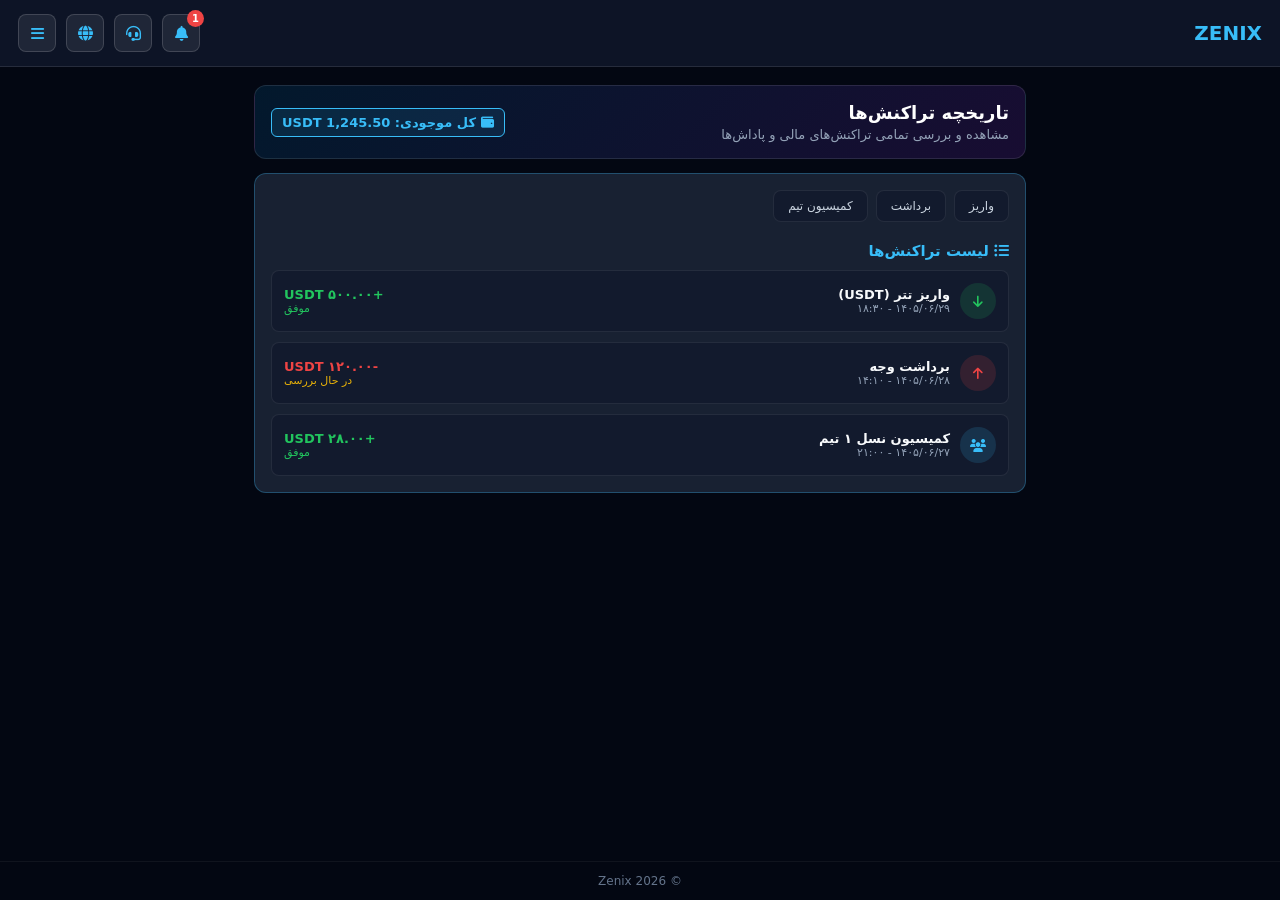
<file: transactions.html>
<!DOCTYPE html>
<html lang="fa" dir="rtl">
<head>
<meta charset="UTF-8"><meta name="viewport" content="width=device-width,initial-scale=1.0">
<title>Zenix - تراکنش‌ها</title>
<link rel="stylesheet" href="https://cdnjs.cloudflare.com/ajax/libs/font-awesome/6.4.0/css/all.min.css">
<link rel="stylesheet" href="style.css">
</head>
<body>
<header>
<div class="logo"><h2>ZENIX</h2></div>
<div class="hr">
<div class="wrap"><button type="button" class="lb" id="bell-btn"><i class="fas fa-bell"></i><span class="badge">1</span></button>
<div class="menu" id="bell-menu">
<div style="padding:8px 12px;font-size:13px;color:#38bdf8;border-bottom:1px solid rgba(255,255,255,.1);font-weight:bold;" data-i18n="adminMsg">پیام مدیریت</div>
<div style="padding:10px 12px;font-size:13px;color:#cbd5e1;" data-i18n="welcomeText">به پلتفرم زنیکس خوش آمدید.</div>
</div></div>
<a href="support.html" class="lb"><i class="fas fa-headset"></i></a>
<div class="wrap"><button type="button" class="lb" id="lang-btn"><i class="fas fa-globe"></i></button>
<div class="menu" id="lang-menu">
<div class="mi" data-lang="fa">فارسی</div><div class="mi" data-lang="en">English</div><div class="mi" data-lang="ar">العربية</div><div class="mi" data-lang="tr">Türkçe</div>
</div></div>
<div class="wrap"><button type="button" class="lb" id="menu-btn"><i class="fas fa-bars"></i></button>
<div class="menu" id="nav-menu">
<a href="dashboard.html" class="mi"><i class="fas fa-home"></i><span data-i18n="home">صفحه اصلی</span></a>
<a href="quantification.html" class="mi"><i class="fas fa-robot"></i><span data-i18n="quantification">کوانتیفیکیشن</span></a>
<a href="deposit.html" class="mi"><i class="fas fa-arrow-up-right-dots"></i><span data-i18n="deposit">واریز</span></a>
<a href="receive.html" class="mi"><i class="fas fa-arrow-down-left-and-arrow-up-right-to-center"></i><span data-i18n="receive">برداشت</span></a>
<a href="team.html" class="mi"><i class="fas fa-users"></i><span data-i18n="team">تیم من</span></a>
<a href="transactions.html" class="mi" style="color:#38bdf8;"><i class="fas fa-history"></i><span data-i18n="transactions">تراکنش</span></a>
<a href="profile.html" class="mi"><i class="fas fa-user-cog"></i><span data-i18n="profile">پروفایل</span></a>
<a href="support.html" class="mi"><i class="fas fa-headset"></i><span data-i18n="support">پشتیبانی</span></a>
<a href="login.html" class="mi" style="color:#ef4444;"><i class="fas fa-sign-out-alt"></i><span data-i18n="logout">خروج</span></a>
</div></div></div>
</header>
<div class="c">
<div class="wel">
<div><h1 data-i18n="transactionsTitle">تاریخچه تراکنش‌ها</h1><p data-i18n="transactionsSub">مشاهده و بررسی تمامی تراکنش‌های مالی و پاداش‌ها</p></div>
<div style="font-size:13px;background:rgba(56,189,248,.1);border:1px solid #38bdf8;padding:6px 10px;border-radius:6px;color:#38bdf8;font-weight:600;"><i class="fas fa-wallet"></i> کل موجودی: <span id="total-balance">1,245.50</span> USDT</div>
</div>
<div style="background:rgba(30,41,59,0.8);border:1px solid rgba(56,189,248,0.3);border-radius:12px;padding:16px;margin-top:12px;">
<div style="display:flex;gap:8px;margin-bottom:16px;overflow-x:auto;padding-bottom:4px;">
<button type="button" class="filter-btn" onclick="filterTx('deposit',this)" style="background:rgba(15,23,42,0.6);border:1px solid rgba(255,255,255,0.08);color:#cbd5e1;padding:8px 14px;border-radius:8px;font-size:12px;cursor:pointer;">واریز</button>
<button type="button" class="filter-btn" onclick="filterTx('withdraw',this)" style="background:rgba(15,23,42,0.6);border:1px solid rgba(255,255,255,0.08);color:#cbd5e1;padding:8px 14px;border-radius:8px;font-size:12px;cursor:pointer;">برداشت</button>
<button type="button" class="filter-btn" onclick="filterTx('commission',this)" style="background:rgba(15,23,42,0.6);border:1px solid rgba(255,255,255,0.08);color:#cbd5e1;padding:8px 14px;border-radius:8px;font-size:12px;cursor:pointer;">کمیسیون تیم</button>
</div>
<div style="font-size:15px;color:#38bdf8;font-weight:bold;margin-bottom:10px;"><i class="fas fa-list-ul"></i> لیست تراکنش‌ها</div>
<div id="tx-list" style="display:flex;flex-direction:column;gap:10px;">
<div class="tx-item" data-type="deposit" style="background:rgba(15,23,42,0.6);border:1px solid rgba(255,255,255,0.08);border-radius:8px;padding:12px;display:flex;justify-content:space-between;align-items:center;font-size:13px;">
<div style="display:flex;align-items:center;gap:10px;"><div style="width:36px;height:36px;background:rgba(34,197,94,0.15);border-radius:50%;display:flex;align-items:center;justify-content:center;color:#22c55e;"><i class="fas fa-arrow-down"></i></div><div><div style="font-weight:bold;color:#f8fafc;">واریز تتر (USDT)</div><div style="font-size:11px;color:#94a3b8;">۱۴۰۵/۰۶/۲۹ - ۱۸:۳۰</div></div></div>
<div style="text-align:left;"><div style="color:#22c55e;font-weight:bold;">+۵۰۰.۰۰ USDT</div><div style="font-size:11px;color:#22c55e;">موفق</div></div>
</div>
<div class="tx-item" data-type="withdraw" style="background:rgba(15,23,42,0.6);border:1px solid rgba(255,255,255,0.08);border-radius:8px;padding:12px;display:flex;justify-content:space-between;align-items:center;font-size:13px;">
<div style="display:flex;align-items:center;gap:10px;"><div style="width:36px;height:36px;background:rgba(239,68,68,0.15);border-radius:50%;display:flex;align-items:center;justify-content:center;color:#ef4444;"><i class="fas fa-arrow-up"></i></div><div><div style="font-weight:bold;color:#f8fafc;">برداشت وجه</div><div style="font-size:11px;color:#94a3b8;">۱۴۰۵/۰۶/۲۸ - ۱۴:۱۰</div></div></div>
<div style="text-align:left;"><div style="color:#ef4444;font-weight:bold;">-۱۲۰.۰۰ USDT</div><div style="font-size:11px;color:#eab308;">در حال بررسی</div></div>
</div>
<div class="tx-item" data-type="commission" style="background:rgba(15,23,42,0.6);border:1px solid rgba(255,255,255,0.08);border-radius:8px;padding:12px;display:flex;justify-content:space-between;align-items:center;font-size:13px;">
<div style="display:flex;align-items:center;gap:10px;"><div style="width:36px;height:36px;background:rgba(56,189,248,0.15);border-radius:50%;display:flex;align-items:center;justify-content:center;color:#38bdf8;"><i class="fas fa-users"></i></div><div><div style="font-weight:bold;color:#f8fafc;">کمیسیون نسل ۱ تیم</div><div style="font-size:11px;color:#94a3b8;">۱۴۰۵/۰۶/۲۷ - ۲۱:۰۰</div></div></div>
<div style="text-align:left;"><div style="color:#22c55e;font-weight:bold;">+۲۸.۰۰ USDT</div><div style="font-size:11px;color:#22c55e;">موفق</div></div>
</div>
</div>
</div>
</div>
<footer><p>&copy; 2026 Zenix</p></footer>
<script src="script.js"></script>
<script>
function filterTx(t,b){
document.querySelectorAll('.tx-item').forEach(i=>{i.style.display=i.dataset.type===t?'flex':'none';});
document.querySelectorAll('.filter-btn').forEach(btn=>{btn.style.background='rgba(15,23,42,0.6)';btn.style.color='#cbd5e1';btn.style.fontWeight='normal';btn.style.border='1px solid rgba(255,255,255,0.08)';});
b.style.background='#38bdf8';b.style.color='#0f172a';b.style.fontWeight='bold';b.style.border='none';
}
</script>
</body>
</html>
</file>
<file: style.css>
*{box-sizing:border-box;margin:0;padding:0;font-family:system-ui,sans-serif}
body{background-color:#030712;background:#030712;min-height:100vh;color:#f8fafc;display:flex;flex-direction:column}
header{background:rgba(15,23,42,.9);border-bottom:1px solid rgba(255,255,255,.1);padding:14px 18px;display:flex;justify-content:space-between;align-items:center;position:sticky;top:0;z-index:100;backdrop-filter:blur(10px)}
.logo h2{font-size:20px;color:#38bdf8;font-weight:800}
.hr{display:flex;align-items:center;gap:10px}
.wrap{position:relative}
.lb{background:rgba(255,255,255,.08);border:1px solid rgba(255,255,255,.15);height:38px;width:38px;border-radius:8px;cursor:pointer;display:flex;align-items:center;justify-content:center;font-size:15px;color:#38bdf8;text-decoration:none}
.badge{position:absolute;top:-4px;right:-4px;background:#ef4444;color:#fff;font-size:10px;width:17px;height:17px;border-radius:50%;display:flex;align-items:center;justify-content:center;font-weight:bold}
.menu{display:none;position:absolute;top:44px;background:#0f172a;border:1px solid rgba(255,255,255,.2);border-radius:8px;min-width:170px;max-height:260px;overflow-y:auto;padding:8px;z-index:999;box-shadow:0 8px 25px rgba(0,0,0,.8)}
[dir="rtl"] #bell-menu{right:0;left:auto;}
[dir="rtl"] #lang-menu{left:0;right:auto;}
[dir="rtl"] #nav-menu{left:0;right:auto;}
[dir="ltr"] #bell-menu{left:0;right:auto;}
[dir="ltr"] #lang-menu{right:0;right:auto;}
[dir="ltr"] #nav-menu{right:0;right:auto;}
.menu.show{display:block}
.mi{padding:9px 12px;font-size:14px;color:#cbd5e1;cursor:pointer;border-radius:6px;display:flex;align-items:center;gap:10px;text-decoration:none}
.mi:hover{background:rgba(56,189,248,.2);color:#38bdf8}
.c{max-width:800px;width:100%;margin:18px auto;padding:0 14px;flex:1}
.wel{background:linear-gradient(135deg,rgba(2,132,199,.15),rgba(147,51,234,.15));border:1px solid rgba(255,255,255,.1);border-radius:12px;padding:16px;margin-bottom:14px;display:flex;justify-content:space-between;align-items:center;gap:10px}
.wel h1{font-size:18px;margin-bottom:4px;color:#fff} .wel p{color:#94a3b8;font-size:13px}
.quant-grid{display:grid;grid-template-columns:repeat(2,1fr);gap:12px;margin-bottom:16px}
.q-card{background:rgba(15,23,42,.85);border:1px solid rgba(255,255,255,.1);border-radius:10px;padding:12px 14px;display:flex;flex-direction:column;gap:8px;transition:.2s}
.q-card:hover{border-color:#38bdf8;background:rgba(15,23,42,1)}
.q-header{display:flex;justify-content:space-between;align-items:center}
.q-header h3{font-size:15px;color:#f8fafc;font-weight:700;flex:1;text-align:center}
.badge-active{font-size:11px;background:rgba(34,197,94,.15);border:1px solid #22c55e;color:#22c55e;padding:3px 8px;border-radius:5px;font-weight:600}
.badge-lock{font-size:11px;background:rgba(239,68,68,.15);border:1px solid #ef4444;color:#ef4444;width:22px;height:22px;border-radius:50%;display:flex;align-items:center;justify-content:center}
.q-desc{font-size:13px;color:#94a3b8;display:flex;align-items:center;gap:8px;font-weight:500}
.main-quant-box{background:linear-gradient(135deg,rgba(56,189,248,0.15),rgba(147,51,234,0.15));border:1px solid rgba(56,189,248,0.3);border-radius:12px;padding:16px;margin-top:16px;text-align:center}
.main-quant-btn{background:#38bdf8;color:#030712;border:none;border-radius:10px;padding:13px 22px;font-size:15px;font-weight:800;cursor:pointer;width:100%;transition:.2s;display:flex;align-items:center;justify-content:center;gap:10px;box-shadow:0 4px 15px rgba(56,189,248,0.3)}
.main-quant-btn:hover{background:#0ea5e9;transform:translateY(-1px)}
.profit-grid{display:grid;grid-template-columns:repeat(2,1fr);gap:12px;margin-top:16px}
.profit-card{background:rgba(15,23,42,.85);border:1px solid rgba(255,255,255,.1);border-radius:10px;padding:14px;display:flex;align-items:center;gap:12px;transition:.2s}
.profit-card:hover{border-color:#38bdf8;background:rgba(15,23,42,1)}
.profit-card .p-title{font-size:12px;color:#94a3b8;display:block;margin-bottom:2px}
.profit-card .p-val{font-size:16px;color:#f8fafc;font-weight:700}
footer{text-align:center;padding:12px;font-size:12px;color:#64748b;border-top:1px solid rgba(255,255,255,.05)}
</file>
